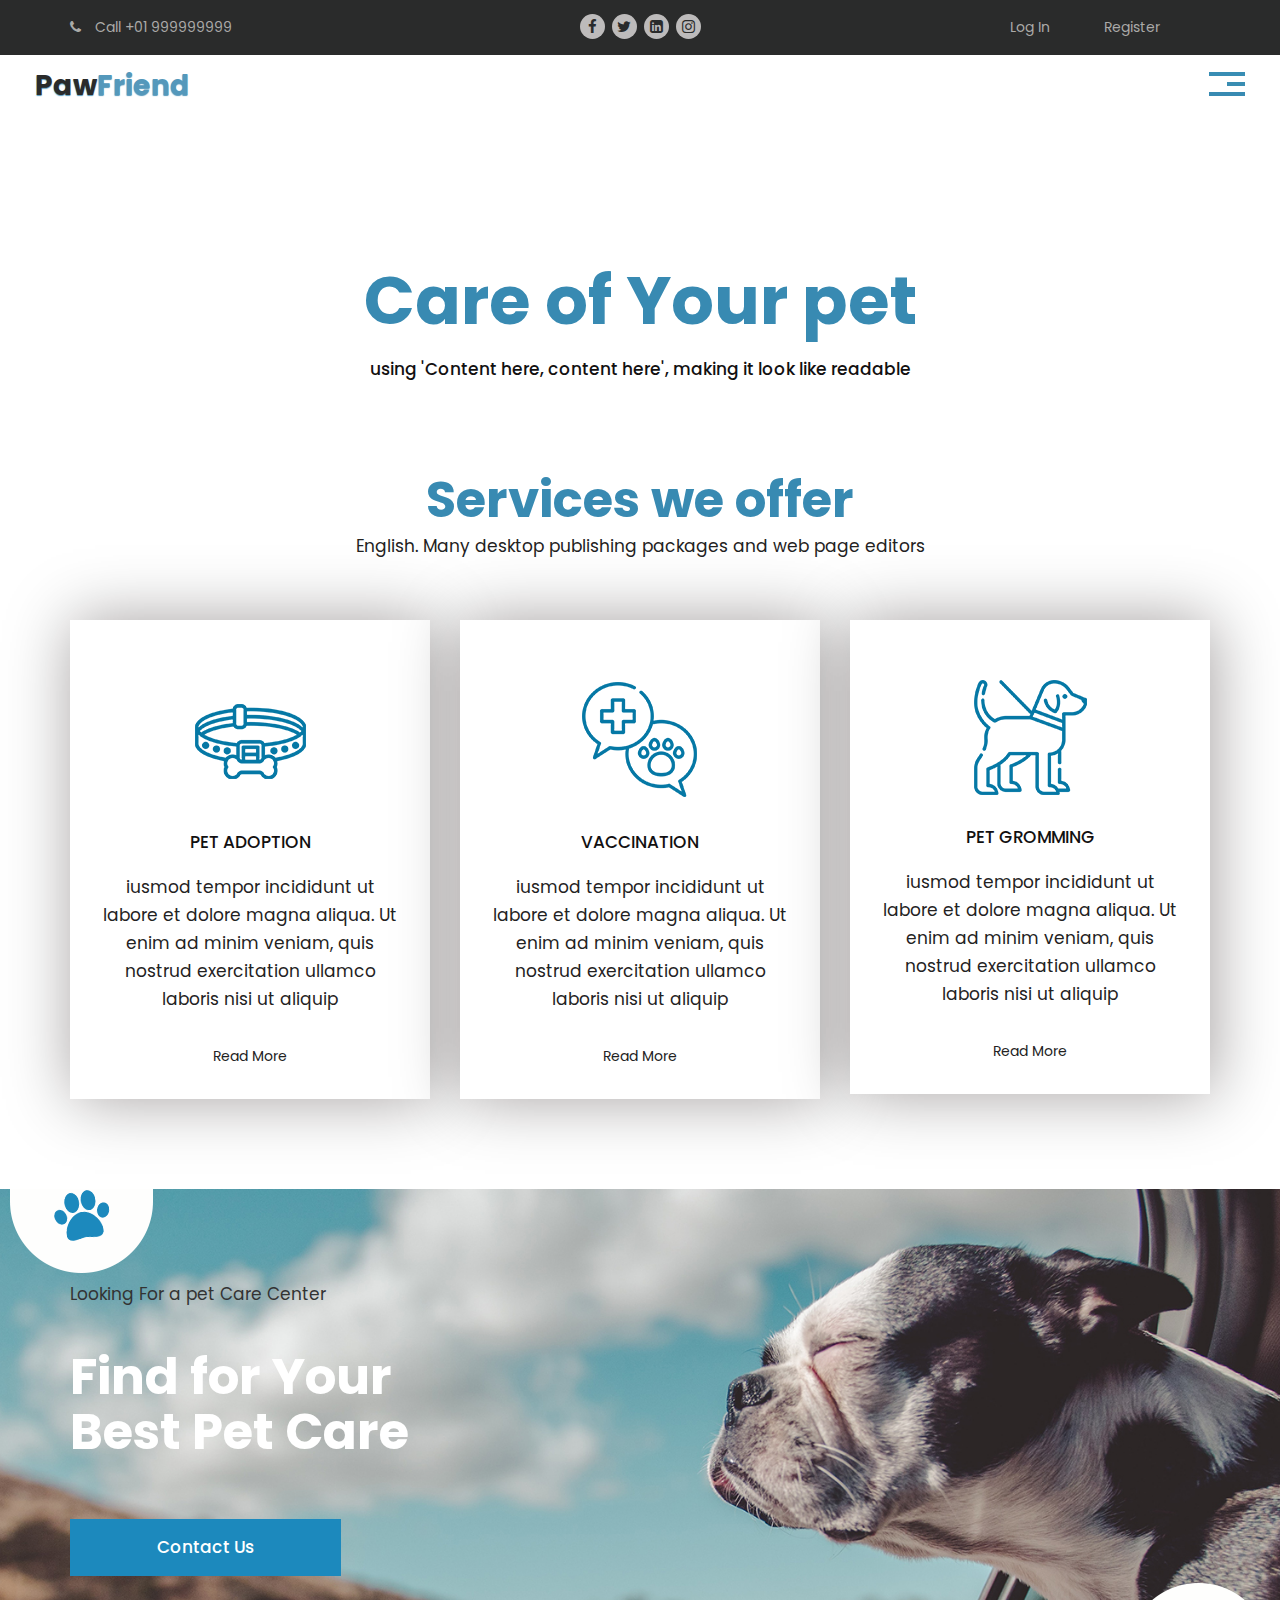
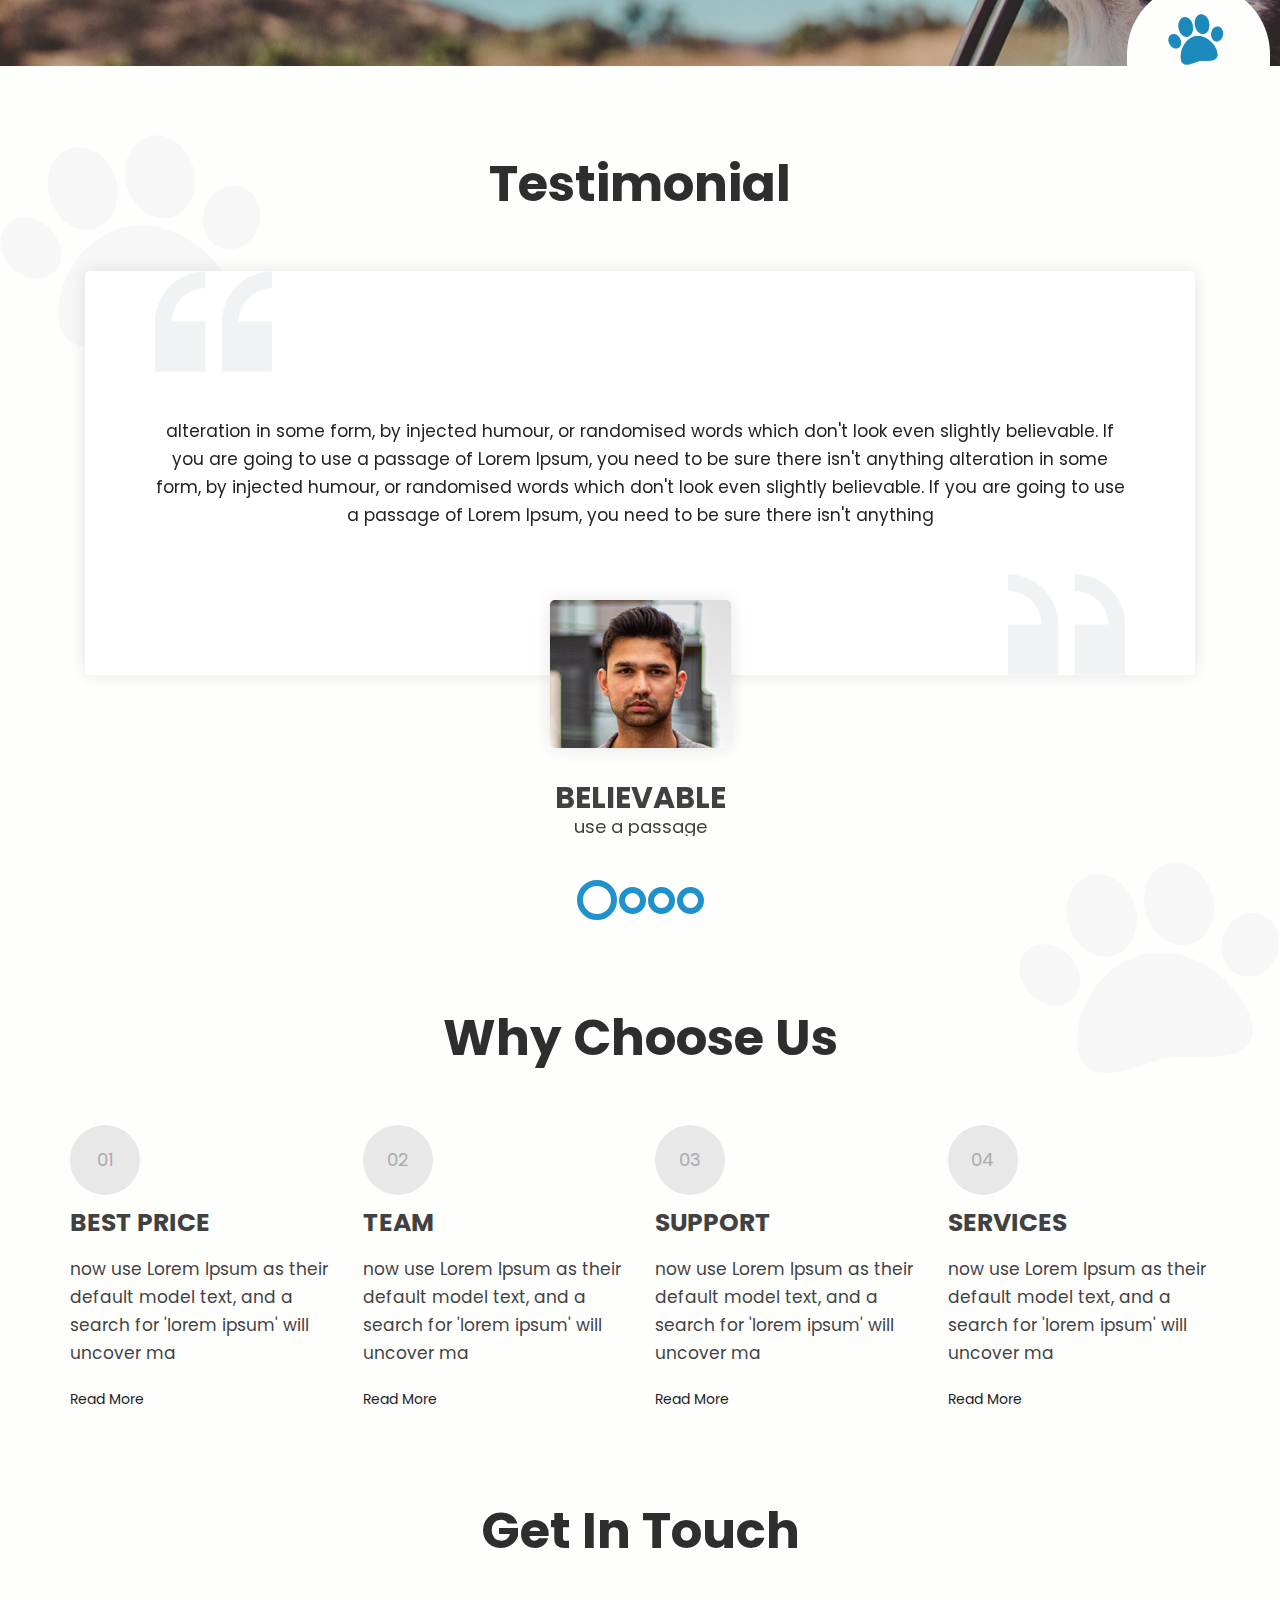
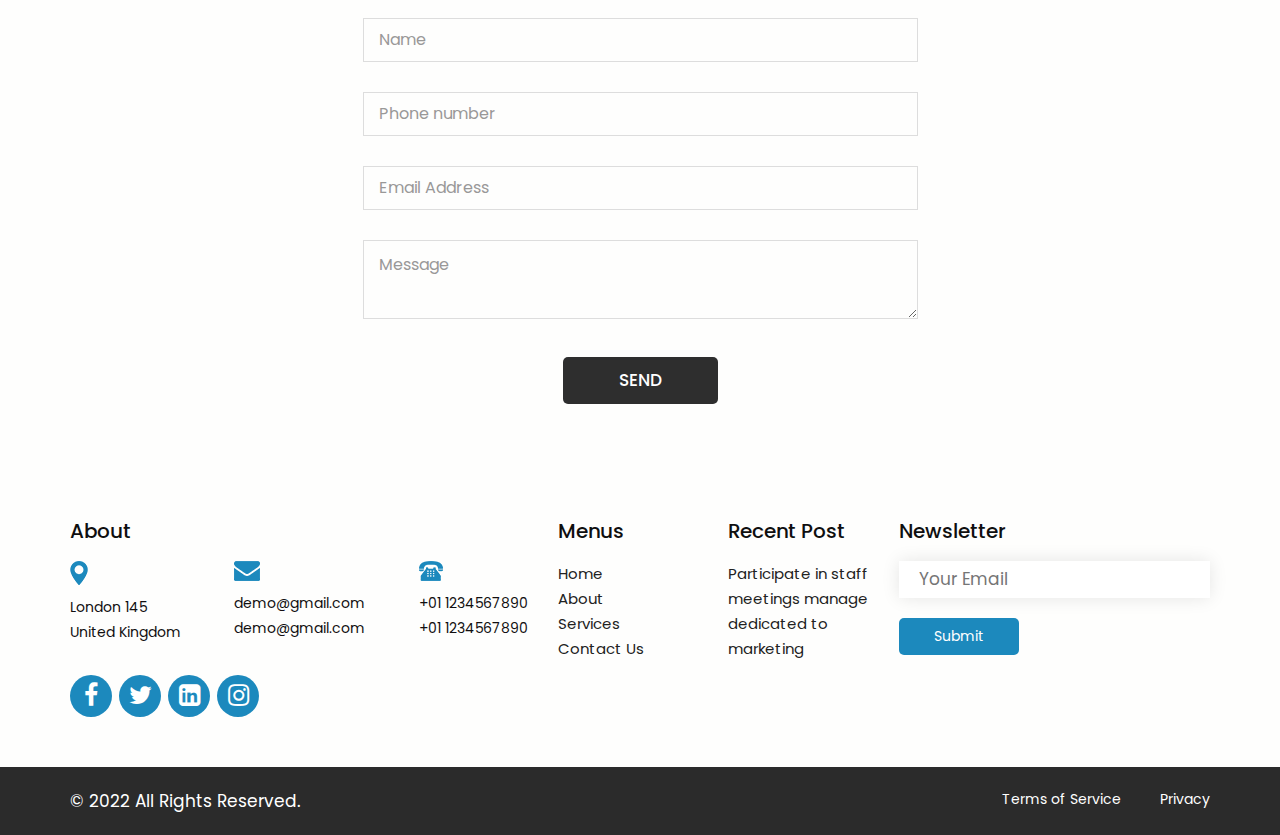
<file: Pawfriend/index.html>
<!DOCTYPE html>
<html lang="en">

<head>
   <!-- basic -->
   <meta charset="utf-8">
   <meta http-equiv="X-UA-Compatible" content="IE=edge">
   <!-- mobile metas -->
   <meta name="viewport" content="width=device-width, initial-scale=1">
   <meta name="viewport" content="initial-scale=1, maximum-scale=1">
   <!-- site metas -->
   <title>PawFriend</title>
   <meta name="keywords" content="">
   <meta name="description" content="">
   <meta name="author" content="">
   <!-- bootstrap css -->
   <link rel="stylesheet" href="css/bootstrap.min.css">
   <!-- style css -->
   <link rel="stylesheet" href="css/style.css">
   <!-- responsive-->
   <link rel="stylesheet" href="css/responsive.css">
   <!-- awesome fontfamily -->
   <link rel="stylesheet" href="https://cdnjs.cloudflare.com/ajax/libs/font-awesome/4.7.0/css/font-awesome.min.css">
   <!--[if lt IE 9]>
      <script src="https://oss.maxcdn.com/html5shiv/3.7.3/html5shiv.min.js"></script>
      <script src="https://oss.maxcdn.com/respond/1.4.2/respond.min.js"></script><![endif]-->
</head>
<!-- body -->

<body class="main-layout">
   <!-- loader  -->
   <!-- <div class="loader_bg">
      <div class="loader"><img src="images/loading.gif" alt="" /></div>
   </div> -->
   <!-- end loader -->
   <div id="mySidepanel" class="sidepanel">
      <a href="javascript:void(0)" class="closebtn" onclick="closeNav()">×</a>
      <li><a class="active" href="index.html">Home</a></li>
      <li><a href="about.html">About</a></li>
      <li><a href="services.html">Services</a></li>
      <!-- <li><a href="testimonial.html">Testimonial</a></li>
      <li><a href="blog.html">Blog</a></li> -->
      <li><a href="contact.html">Contact Us</a></li>
   </div>
   <!-- header -->
   <header>
      <!-- header inner -->
      <div class="head_top">
         <div class="container">
            <div class="row">
               <div class="col-md-4 d_none">
                  <ul class="con_icon">
                     <li><a href="javascript:void(0)"><i class="fa fa-phone" aria-hidden="true"></i> Call +01
                           999999999</a></li>
                  </ul>
               </div>
               <div class="col-md-4 d_none" >
                  <ul class="social_top text_align_center">
                     <li> <a href="Javascript:void(0)"><i class="fa fa-facebook-f"></i></a></li>
                     <li> <a href="Javascript:void(0)"><i class="fa fa-twitter"></i></a></li>
                     <li> <a href="Javascript:void(0)"><i class="fa fa-linkedin-square" aria-hidden="true"></i></a></li>
                     <li> <a href="Javascript:void(0)"><i class="fa fa-instagram" aria-hidden="true"></i></a></li>
                  </ul>
               </div>
               <div class="col-md-4 ">
                  <ul class="login_deteil text_align_right">
                     <!-- <li><a href="javascript:void(0)">Wishlist</a></li> -->
                     <li><a href="login/index.html">Log In</a></li>
                     <li><a href="multy step form/index.html">Register</a></li>
                  </ul>
               </div>
            </div>
         </div>
      </div>
      <div class="head-bottom">
         <div class="container-fluid">
            <div class="row">
               <div class="col-sm-3">
                  <div class="logo">
                     <a href="index.html">Paw<span>Friend</span></a>
                  </div>
               </div>
               <div class="col-sm-9">
                  <ul class="email text_align_right">
                     <!-- <li><a href="javascript:void(0)"><i class="fa fa-search" aria-hidden="true"></i></a></li> -->
                     <li> <button class="openbtn" onclick="openNav()"><img src="images/menu_btn.png"></button></li>
                  </ul>
               </div>
            </div>
         </div>
      </div>
   </header>
   <!-- end header -->
   <!-- start slider section -->
   <div class="section">
      <div class="container">
         <div class="row">
            <div class="col-md-12">
               <div class=" banner_main">
                  <div class="bluid">
                     <h1>Care of Your pet </h1>
                     <p>using 'Content here, content here', making it look like readable</p>
                  </div>
               </div>
            </div>
         </div>
      </div>
   </div>
   <!-- end slider section -->
   <!-- services -->
   <div class="services">
      <div class="container">
         <div class="row">
            <div class="col-md-12">
               <div class="titlepage text_align_center">
                  <h2>Services we offer</h2>
                  <p>English. Many desktop publishing packages and web page editors</p>
               </div>
            </div>
         </div>
         <div class="row">
            <div class="col-md-4">
               <div class="service_text">
                  <i><img src="images/service_icon1.png" alt="#" /></i>
                  <h3>PET ADOPTION</h3>
                  <p>iusmod tempor incididunt ut labore et dolore magna aliqua. Ut enim ad minim veniam, quis nostrud
                     exercitation ullamco laboris nisi ut aliquip</p>
                  <a href="services.html">Read More</a>
               </div>
            </div>
            <div class="col-md-4">
               <div class="service_text">
                  <i><img src="images/service_icon2.png" alt="#" /></i>
                  <h3>VACCINATION</h3>
                  <p>iusmod tempor incididunt ut labore et dolore magna aliqua. Ut enim ad minim veniam, quis nostrud
                     exercitation ullamco laboris nisi ut aliquip</p>
                  <a href="services.html">Read More</a>
               </div>
            </div>
            <div class="col-md-4">
               <div class="service_text">
                  <i><img src="images/service_icon3.png" alt="#" /></i>
                  <h3>PET GROMMING</h3>
                  <p>iusmod tempor incididunt ut labore et dolore magna aliqua. Ut enim ad minim veniam, quis nostrud
                     exercitation ullamco laboris nisi ut aliquip</p>
                  <a href="services.html">Read More</a>
               </div>
            </div>
         </div>
      </div>
   </div>
   <!-- end services -->
   <!-- pet -->
   <div class="pet">
      <div class="container">
         <div class="row d_flex">
            <div class="col-md-6">
               <div class="titlepage text_align_left">
                  <span>Looking For a pet Care Center</span>
                  <h2>Find for Your <br>Best Pet Care </h2>
                  <a class="read_more" href="contact.html">Contact Us</a>
               </div>
            </div>
         </div>
      </div>
   </div>
   <!-- end pet -->
   <!-- testimonial -->
   <div class="testimonial">
      <div class="container">
         <div class="row">
            <div class="col-sm-12">
               <div class="titlepage text_align_center">
                  <h2>Testimonial</h2>
               </div>
            </div>
         </div>
         <!-- start slider section -->
         <div class="row">
            <div class="col-md-12">
               <div id="testi" class="carousel slide testimonial_banner" data-ride="carousel">
                  <ol class="carousel-indicators">
                     <li data-target="#testi" data-slide-to="0" class="active"></li>
                     <li data-target="#testi" data-slide-to="1"></li>
                     <li data-target="#testi" data-slide-to="2"></li>
                     <li data-target="#testi" data-slide-to="3"></li>
                  </ol>
                  <div class="carousel-inner">
                     <div class="carousel-item active">
                        <div class="container-fluid">
                           <div class="carousel-caption testi">
                              <div class="test_box text_align_center">
                                 <i class="left_di"><img src="images/tese1.png" alt="#" /></i>
                                 <p>alteration in some form, by injected humour, or randomised words which don't look
                                    even slightly believable. If you are going to use a passage of Lorem Ipsum, you need
                                    to be sure there isn't anything alteration in some form, by injected humour, or
                                    randomised words which don't look even slightly believable. If you are going to use
                                    a passage of Lorem Ipsum, you need to be sure there isn't anything </p>
                                 <i class="right_di"><img src="images/tese2.png" alt="#" /></i>
                              </div>
                              <div class="por_file">
                                 <i><img src="images/test2.png" alt="#" /></i>
                                 <h4>believable <br><span> use a passage</span></h4>
                              </div>
                           </div>
                        </div>
                     </div>
                     <div class="carousel-item">
                        <div class="container-fluid">
                           <div class="carousel-caption testi">
                              <div class="test_box text_align_center">
                                 <i class="left_di"><img src="images/tese1.png" alt="#" /></i>
                                 <p>alteration in some form, by injected humour, or randomised words which don't look
                                    even slightly believable. If you are going to use a passage of Lorem Ipsum, you need
                                    to be sure there isn't anything alteration in some form, by injected humour, or
                                    randomised words which don't look even slightly believable. If you are going to use
                                    a passage of Lorem Ipsum, you need to be sure there isn't anything </p>
                                 <i class="right_di"><img src="images/tese2.png" alt="#" /></i>
                              </div>
                              <div class="por_file">
                                 <i><img src="images/test2.png" alt="#" /></i>
                                 <h4>believable <br><span> use a passage</span></h4>
                              </div>
                           </div>
                        </div>
                     </div>
                     <div class="carousel-item">
                        <div class="container-fluid">
                           <div class="carousel-caption testi">
                              <div class="test_box text_align_center">
                                 <i class="left_di"><img src="images/tese1.png" alt="#" /></i>
                                 <p>alteration in some form, by injected humour, or randomised words which don't look
                                    even slightly believable. If you are going to use a passage of Lorem Ipsum, you need
                                    to be sure there isn't anything alteration in some form, by injected humour, or
                                    randomised words which don't look even slightly believable. If you are going to use
                                    a passage of Lorem Ipsum, you need to be sure there isn't anything </p>
                                 <i class="right_di"><img src="images/tese2.png" alt="#" /></i>
                              </div>
                              <div class="por_file">
                                 <i><img src="images/test2.png" alt="#" /></i>
                                 <h4>believable <br><span> use a passage</span></h4>
                              </div>
                           </div>
                        </div>
                     </div>
                     <div class="carousel-item">
                        <div class="container-fluid">
                           <div class="carousel-caption testi">
                              <div class="test_box text_align_center">
                                 <i class="left_di"><img src="images/tese1.png" alt="#" /></i>
                                 <p>alteration in some form, by injected humour, or randomised words which don't look
                                    even slightly believable. If you are going to use a passage of Lorem Ipsum, you need
                                    to be sure there isn't anything alteration in some form, by injected humour, or
                                    randomised words which don't look even slightly believable. If you are going to use
                                    a passage of Lorem Ipsum, you need to be sure there isn't anything </p>
                                 <i class="right_di"><img src="images/tese2.png" alt="#" /></i>
                              </div>
                              <div class="por_file">
                                 <i><img src="images/test2.png" alt="#" /></i>
                                 <h4>believable <br><span> use a passage</span></h4>
                              </div>
                           </div>
                        </div>
                     </div>
                  </div>
                  <a class="carousel-control-prev" href="#testi" role="button" data-slide="prev">
                     <i class="fa fa-angle-left" aria-hidden="true"></i>
                     <span class="sr-only">Previous</span>
                  </a>
                  <a class="carousel-control-next" href="#testi" role="button" data-slide="next">
                     <i class="fa fa-angle-right" aria-hidden="true"></i>
                     <span class="sr-only">Next</span>
                  </a>
               </div>
            </div>
         </div>
      </div>
   </div>
   <!-- end testimonial -->
   <!-- choose -->
   <div class="choose">
      <div class="container">
         <div class="row">
            <div class="col-md-12">
               <div class="titlepage text_align_center">
                  <h2>Why Choose Us</h2>
               </div>
            </div>
         </div>
         <div class="row">
            <div class="col-lg-3 col-md-6">
               <div id="ho_id" class="teab_box">
                  <span>01</span>
                  <h3>best Price</h3>
                  <p>now use Lorem Ipsum as their default model text, and a search for 'lorem ipsum' will uncover ma</p>
                  <a href="choose.html">Read More</a>
               </div>
            </div>
            <div class="col-lg-3 col-md-6">
               <div id="ho_id" class="teab_box">
                  <span>02</span>
                  <h3>Team</h3>
                  <p>now use Lorem Ipsum as their default model text, and a search for 'lorem ipsum' will uncover ma</p>
                  <a href="choose.html">Read More</a>
               </div>
            </div>
            <div class="col-lg-3 col-md-6">
               <div id="ho_id" class="teab_box">
                  <span>03</span>
                  <h3>Support</h3>
                  <p>now use Lorem Ipsum as their default model text, and a search for 'lorem ipsum' will uncover ma</p>
                  <a href="choose.html">Read More</a>
               </div>
            </div>
            <div class="col-lg-3 col-md-6">
               <div id="ho_id" class="teab_box">
                  <span>04</span>
                  <h3>Services</h3>
                  <p>now use Lorem Ipsum as their default model text, and a search for 'lorem ipsum' will uncover ma</p>
                  <a href="choose.html">Read More</a>
               </div>
            </div>
         </div>
      </div>
   </div>
   <!-- end choose -->
   <!-- contact -->
   <div class="contact">
      <div class="container">
         <div class="row ">
            <div class="col-md-12">
               <div class="titlepage text_align_center">
                  <h2>Get In Touch</h2>
               </div>
            </div>
            <div class="col-lg-6 offset-lg-3 col-md-8 offset-md-2">
               <form id="request" class="main_form">
                  <div class="row">
                     <div class="col-md-12 ">
                        <input class="contactus" placeholder="Name" type="type" name=" Name">
                     </div>
                     <div class="col-md-12">
                        <input class="contactus" placeholder="Phone number" type="type" name="Phone Number">
                     </div>
                     <div class="col-md-12">
                        <input class="contactus" placeholder="Email Address" type="type" name="Email">
                     </div>
                     <div class="col-md-12">
                        <textarea class="textarea" placeholder="Message" type="type" Message="Name"></textarea>
                     </div>
                     <div class="col-md-12">
                        <button class="send_btn">Send</button>
                     </div>
                  </div>
               </form>
            </div>
            <div class="col-lg-6 offset-lg-3 col-md-8 offset-md-2">
               <!-- <div class="map_resposive">
                  <figure><img src="images/map.png" alt="#" /></figure>
               </div> -->
            </div>
         </div>
      </div>
   </div>
   <!-- contact -->
   <!-- footer -->
   <footer>
      <div class="footer">
         <div class="container">
            <div class="row">
               <div class="col-lg-5 col-md-12">
                  <div class="Informa">
                     <h3>About</h3>
                     <ul class="conta">
                        <li> <a href="Javascript:void(0)"><i><img src="images/loc.png" alt="#" /></i> </a>London 145<br>
                           United Kingdom</li>
                        <li> <a href="Javascript:void(0)"> <i><img src="images/mail.png" alt="#" /></i> demo@gmail.com
                              <br>demo@gmail.com </a> </li>
                        <li> <a href="Javascript:void(0)"> <i><img src="images/call.png" alt="#" /></i> +01
                              1234567890<br>+01 1234567890 </a> </li>
                     </ul>
                     <ul class="social_icon text_align_center">
                        <li> <a href="Javascript:void(0)"><i class="fa fa-facebook-f"></i></a></li>
                        <li> <a href="Javascript:void(0)"><i class="fa fa-twitter"></i></a></li>
                        <li> <a href="Javascript:void(0)"><i class="fa fa-linkedin-square" aria-hidden="true"></i></a>
                        </li>
                        <li> <a href="Javascript:void(0)"><i class="fa fa-instagram" aria-hidden="true"></i></a></li>
                     </ul>
                  </div>
               </div>
               <div class="col-lg-7 col-md-12">
                  <div class="row">
                     <div class="col-md-3">
                        <div class="Informa ">
                           <h3>Menus</h3>
                           <ul class="footer_menu">
                              <li><a href="index.html">Home</a></li>
                              <li><a href="about.html">About</a></li>
                              <li><a href="services.html">Services</a></li>
                              <!-- <li><a href="testimonial.html">Testimonial</a></li>
                              <li><a href="blog.html">Blog</a></li> -->
                              <li><a href="contact.html">Contact Us</a></li>
                           </ul>
                        </div>
                     </div>
                     <div class="col-md-3">
                        <div class="Informa">
                           <h3>Recent Post</h3>
                           <ul class="footer_menu">
                              <li><a href="javascript:void(0)">Participate in staff </a></li>
                              <li><a href="javascript:void(0)">meetings manage </a></li>
                              <li><a href="javascript:void(0)">dedicated to </a></li>
                              <li><a href="javascript:void(0)">marketing</a></li>
                              <!-- <li><a href="javascript:void(0)">November 25, 2019</a></li> -->
                           </ul>
                        </div>
                     </div>
                     <div class="col-md-6">
                        <div class="Informa">
                           <h3>Newsletter</h3>
                           <form class="newslatter_form">
                              <input class="ente" placeholder=" Your Email" type="text" name="Enter your email">
                              <button class="subs_btn">Submit</button>
                           </form>
                        </div>
                     </div>
                  </div>
               </div>
            </div>
         </div>
         <div class="copyright text_align_center">
            <div class="container">
               <div class="row">
                  <div class="col-md-8">
                     <p>© 2022 All Rights Reserved. </p>
                  </div>
                  <div class="col-md-4">
                     <ul class="priva">
                        <li><a href="javascript:void(0)">Terms of Service</a></li>
                        <li><a href="javascript:void(0)">Privacy</a></li>
                     </ul>
                  </div>
               </div>
            </div>
         </div>
      </div>
   </footer>
   <!-- end footer -->
   <!-- Javascript files-->
   <script src="js/jquery.min.js"></script>
   <script src="js/bootstrap.bundle.min.js"></script>
   <script src="js/jquery-3.0.0.min.js"></script>
   <script src="js/custom.js"></script>
</body>

</html>
</file>
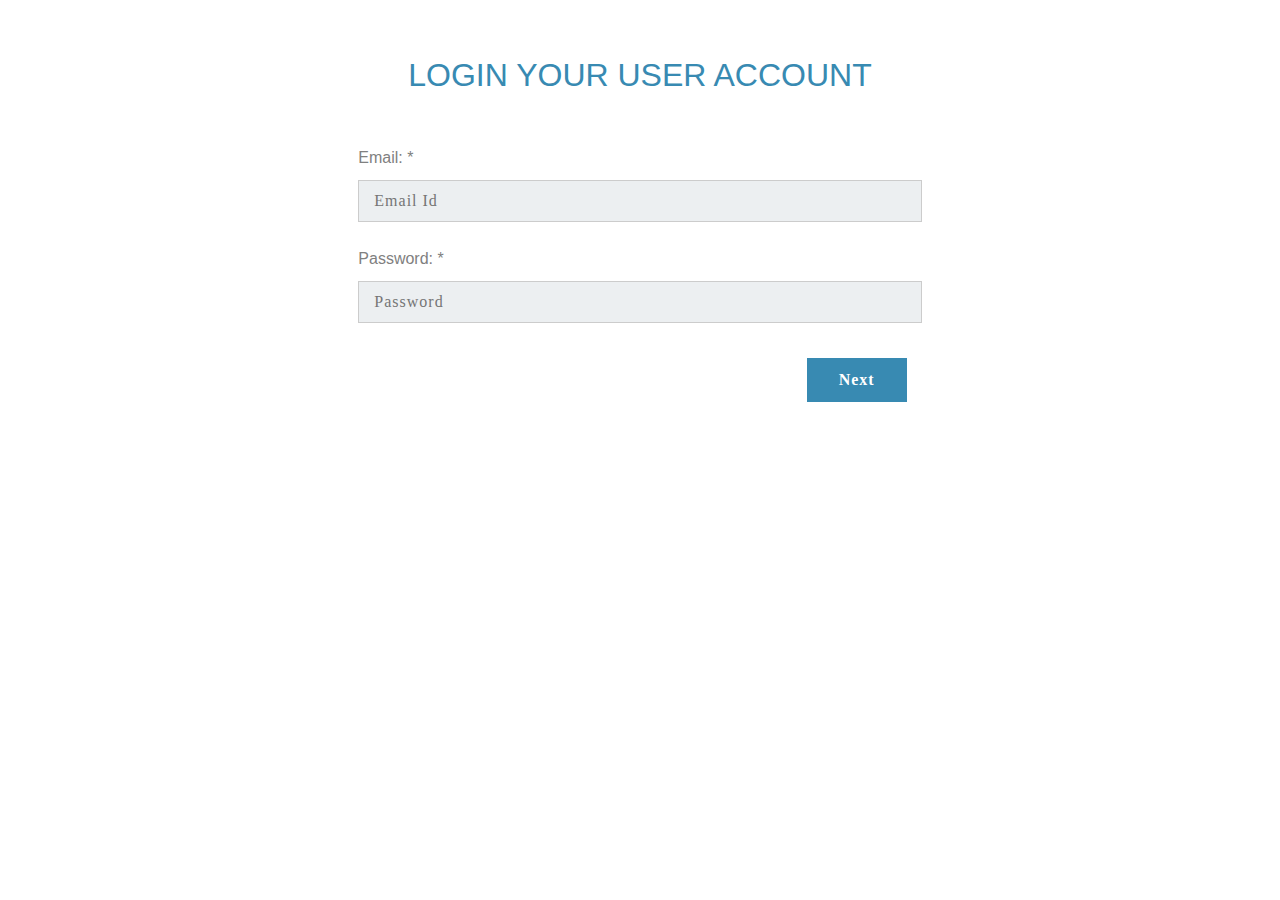
<file: Pawfriend/login/index.html>
<!DOCTYPE html>
<html lang="en">
<head>
    <meta charset="UTF-8">
    <meta http-equiv="X-UA-Compatible" content="IE=edge">
    <meta name="viewport" content="width=device-width, initial-scale=1.0">
    <title>Document</title>
    <link rel="stylesheet" href="https://maxcdn.bootstrapcdn.com/bootstrap/4.3.1/css/bootstrap.min.css">
    <link rel="stylesheet" href="style.css">
</head>
<body>
    <div class="container-fluid">
        <div class="row justify-content-center">
            <div class="col-11 col-sm-10 col-md-10 col-lg-6 col-xl-5 text-center p-0 mt-3 mb-2">
                <div class="card px-0 pt-4 pb-0 mt-3 mb-3">
                    <h2 id="heading">Login Your User Account</h2>
                    <form id="msform">
                        <!-- progressbar -->
                        
                        <br> <!-- fieldsets -->
                        <fieldset>
                            <div class="form-card">
                                <div class="row">
                                    <label class="fieldlabels">Email: *</label> <input type="email" name="email"
                                    placeholder="Email Id" />
                                     <label class="fieldlabels">Password: *</label> <input type="password" name="pwd"
                                    placeholder="Password" /> 
                            </div> <input type="button" name="Next" class="next action-button" value="Next" /> 
                        </fieldset>
                    </form>
                </div>
            </div>
        </div>
    </div>
    </form>

</body>
</html>
</file>
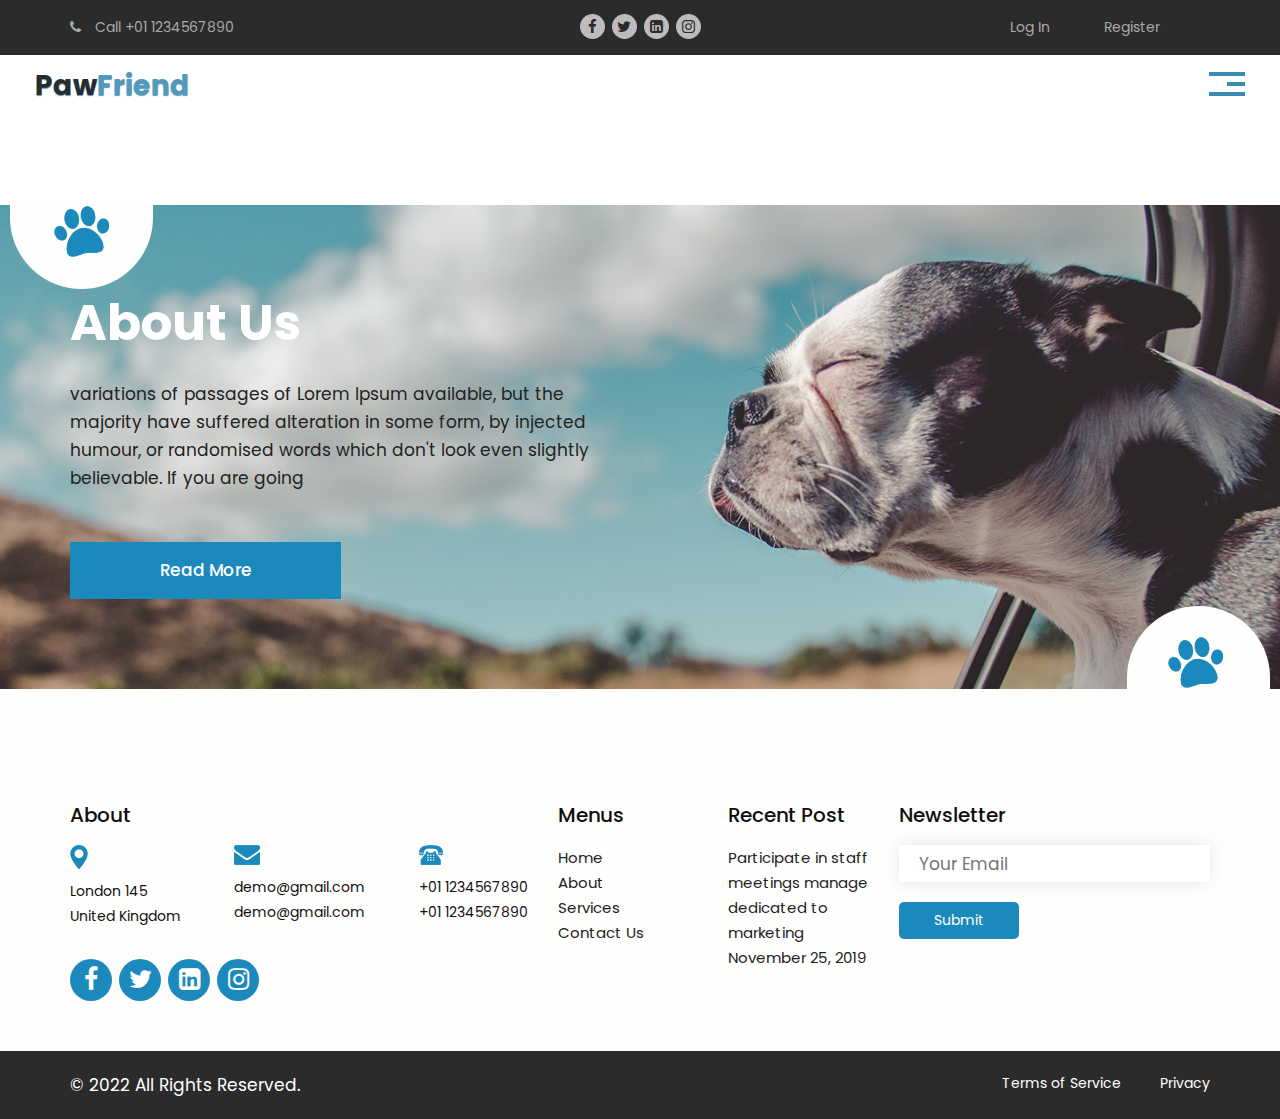
<file: Pawfriend/about.html>
<!DOCTYPE html>
<html lang="en">
   <head>
      <!-- basic -->
      <meta charset="utf-8">
      <meta http-equiv="X-UA-Compatible" content="IE=edge">
      <!-- mobile metas -->
      <meta name="viewport" content="width=device-width, initial-scale=1">
      <meta name="viewport" content="initial-scale=1, maximum-scale=1">
      <!-- site metas -->
      <title>PawFriend</title>
      <meta name="keywords" content="">
      <meta name="description" content="">
      <meta name="author" content="">
      <!-- bootstrap css -->
      <link rel="stylesheet" href="css/bootstrap.min.css">
      <!-- style css -->
      <link rel="stylesheet" href="css/style.css">
      <!-- responsive-->
      <link rel="stylesheet" href="css/responsive.css">
      <!-- awesome fontfamily -->
      <link rel="stylesheet" href="https://cdnjs.cloudflare.com/ajax/libs/font-awesome/4.7.0/css/font-awesome.min.css">
      <!--[if lt IE 9]>
      <script src="https://oss.maxcdn.com/html5shiv/3.7.3/html5shiv.min.js"></script>
      <script src="https://oss.maxcdn.com/respond/1.4.2/respond.min.js"></script><![endif]-->
   </head>
   <!-- body -->
   <body class="main-layout inner_page">
      <!-- loader  -->
      <!-- <div class="loader_bg">
         <div class="loader"><img src="images/loading.gif" alt="" /></div>
      </div> -->
      <!-- end loader -->
      <div id="mySidepanel" class="sidepanel">
         <a href="javascript:void(0)" class="closebtn" onclick="closeNav()">×</a>
            <li><a href="index.html">Home</a></li>
            <li><a class="active" href="about.html">About</a></li>
            <li><a href="services.html">Services</a></li>
            <!-- <li><a href="testimonial.html">Testimonial</a></li>
            <li><a href="blog.html">Blog</a></li> -->
            <li><a href="contact.html">Contact Us</a></li>
      </div>
      <!-- header -->
      <header>
         <!-- header inner -->
         <div class="head_top">
           <div class="container">
             <div class="row">
               <div class="col-md-4 d_none">
                 <ul class="con_icon">
                   <li><a href="javascript:void(0)"><i class="fa fa-phone" aria-hidden="true"></i> Call +01 1234567890</a></li>
                 </ul>
               </div>
               <div class="col-md-4 d_none">
                 <ul class="social_top text_align_center">
                    <li> <a href="Javascript:void(0)"><i class="fa fa-facebook-f"></i></a></li>
                    <li> <a href="Javascript:void(0)"><i class="fa fa-twitter"></i></a></li>
                    <li> <a href="Javascript:void(0)"><i class="fa fa-linkedin-square" aria-hidden="true"></i></a></li>
                    <li> <a href="Javascript:void(0)"><i class="fa fa-instagram" aria-hidden="true"></i></a></li>
                  </ul>
               </div>
               <div class="col-md-4 ">
                 <ul class="login_deteil text_align_right">
                   <!-- <li><a href="javascript:void(0)">Wishlist</a></li> -->
                   <li><a href="login/index.html">Log In</a></li>
                   <li><a href="multy step form/index.html">Register</a></li>
                 </ul>
               </div>
             </div>
           </div>
         </div>
         <div class="head-bottom">
            <div class="container-fluid">
               <div class="row">
                  <div class="col-sm-3">
                     <div class="logo">
                        <a href="index.html">Paw<span>Friend</span></a>
                     </div>
                  </div>
                  <div class="col-sm-9">
                     <ul class="email text_align_right">
                         <!-- <li><a href="javascript:void(0)"><i class="fa fa-search" aria-hidden="true"></i></a></li> -->
                        <li> <button class="openbtn" onclick="openNav()"><img src="images/menu_btn.png"></button></li>
                     </ul>
                  </div>
               </div>
            </div>
         </div>
      </header>
      <!-- end header -->
      <!-- pet -->
      <div  class="pet about">
         <div class="container">
            <div class="row d_flex">
               <div class="col-md-6">
                  <div class="titlepage text_align_left">
                       <h2>About Us</h2>
                       <p>variations of passages of Lorem Ipsum available, but the majority have suffered alteration in some form, by injected humour, or randomised words which don't look even slightly believable. If you are going</p>
                       <a class="read_more" href="javascript:void(0)">Read More</a>
                  </div>
               </div>
            </div>
         </div>
      </div>
      <!-- end pet -->
      <!-- footer -->
      <footer>
         <div class="footer">
            <div class="container">
               <div class="row">
                  <div class="col-lg-5 col-md-12">
                     <div class="Informa">
                        <h3>About</h3>
                       <ul class="conta">
                          <li> <a href="Javascript:void(0)"><i><img src="images/loc.png" alt="#"/></i> </a>London 145<br> United Kingdom</li>
                          <li> <a href="Javascript:void(0)"> <i><img src="images/mail.png" alt="#"/></i> demo@gmail.com <br>demo@gmail.com </a> </li>
                          <li> <a href="Javascript:void(0)"> <i><img src="images/call.png" alt="#"/></i> +01 1234567890<br>+01 1234567890 </a> </li>
                        </ul>
                        <ul class="social_icon text_align_center">
                        <li> <a href="Javascript:void(0)"><i class="fa fa-facebook-f"></i></a></li>
                        <li> <a href="Javascript:void(0)"><i class="fa fa-twitter"></i></a></li>
                        <li> <a href="Javascript:void(0)"><i class="fa fa-linkedin-square" aria-hidden="true"></i></a></li>
                        <li> <a href="Javascript:void(0)"><i class="fa fa-instagram" aria-hidden="true"></i></a></li>
                     </ul>
                     </div>
                  </div>
                  <div class="col-lg-7 col-md-12">
                    <div class="row">
                      <div class="col-md-3">
                     <div class="Informa ">
                        <h3>Menus</h3>
                        <ul class="footer_menu">
                           <li><a href="index.html">Home</a></li>
                           <li><a href="about.html">About</a></li>
                           <li><a href="services.html">Services</a></li>
                           <!-- <li><a href="testimonial.html">Testimonial</a></li>
                           <li><a href="blog.html">Blog</a></li> -->
                           <li><a href="contact.html">Contact Us</a></li>
                        </ul>
                     </div>
                  </div>
                   <div class="col-md-3">
                      <div class="Informa">
                        <h3>Recent Post</h3>
                       <ul class="footer_menu">
                          <li><a href="javascript:void(0)">Participate in staff </a></li>
                          <li><a href="javascript:void(0)">meetings manage </a></li>
                          <li><a href="javascript:void(0)">dedicated to </a></li>
                          <li><a href="javascript:void(0)">marketing</a></li>
                          <li><a href="javascript:void(0)">November 25, 2019</a></li>
                        </ul>
                     </div>
                  </div>
                  <div class="col-md-6">
                      <div class="Informa">
                        <h3>Newsletter</h3>
                       <form class="newslatter_form">
                        <input class="ente" placeholder=" Your Email" type="text" name="Enter your email">
                        <button class="subs_btn">Submit</button>
                     </form>
                     </div>
                  </div>
                    </div>
                  </div>
               </div>
            </div>
            <div class="copyright text_align_center">
               <div class="container">
                  <div class="row">
                     <div class="col-md-8">
                        <p>© 2022 All Rights Reserved. </p>
                     </div>
                     <div class="col-md-4">
                       <ul class="priva">
                         <li><a href="javascript:void(0)">Terms of Service</a></li>
                         <li><a href="javascript:void(0)">Privacy</a></li>
                       </ul>
                     </div>
                  </div>
               </div>
            </div>
         </div>
      </footer>
      <!-- end footer -->
      <!-- Javascript files-->
      <script src="js/jquery.min.js"></script>
      <script src="js/bootstrap.bundle.min.js"></script>
      <script src="js/jquery-3.0.0.min.js"></script>
      <script src="js/custom.js"></script>
   </body>
</html>
</file>
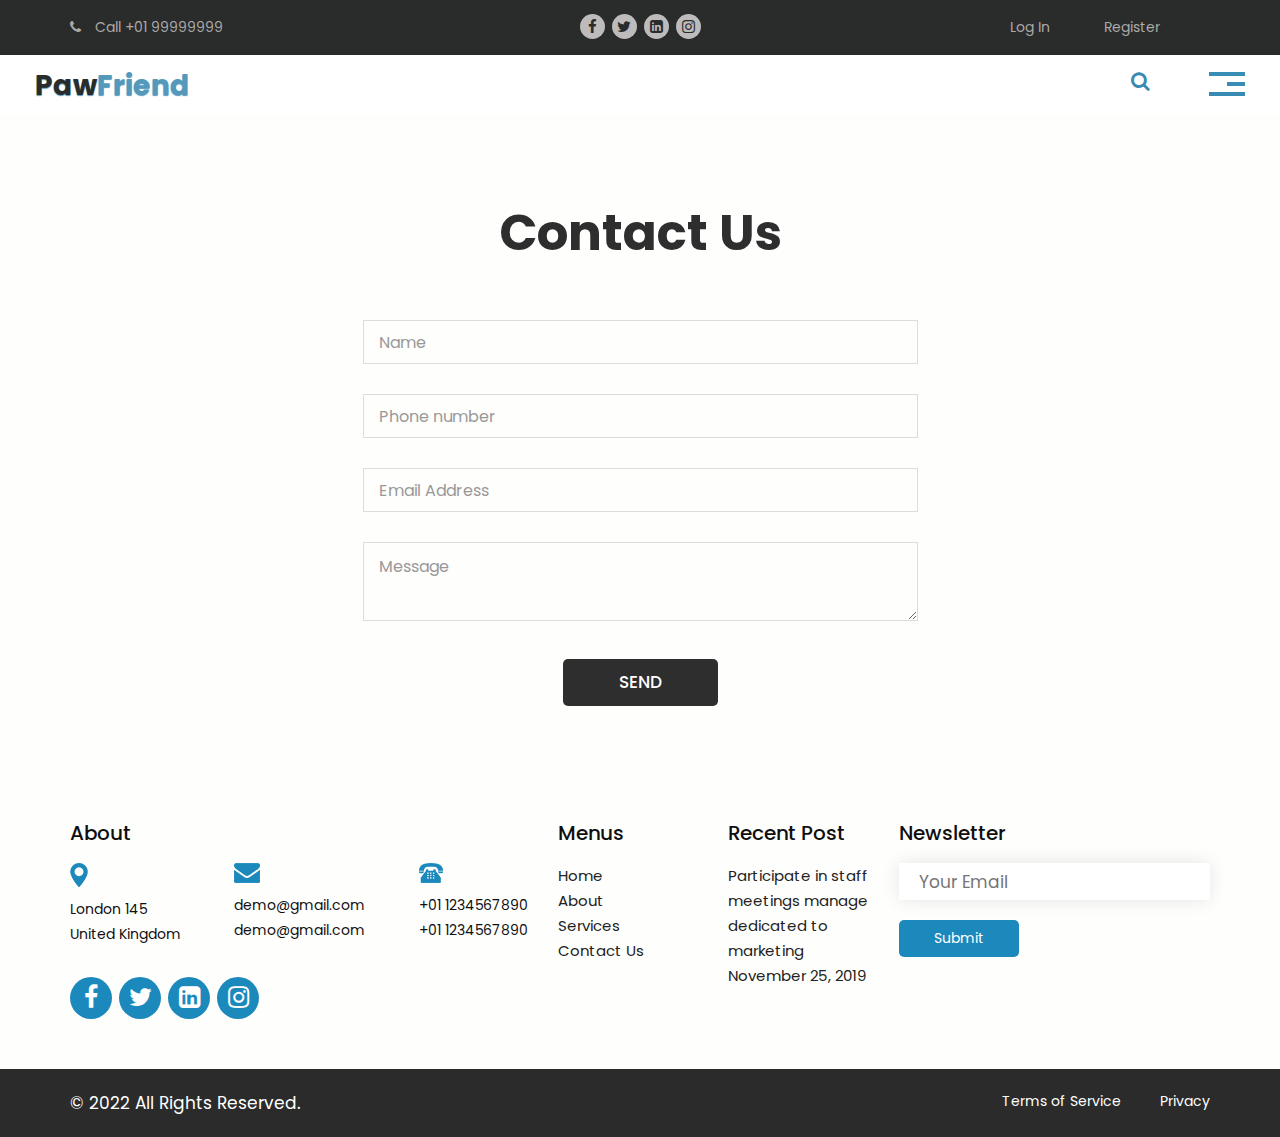
<file: Pawfriend/contact.html>
<!DOCTYPE html>
<html lang="en">
   <head>
      <!-- basic -->
      <meta charset="utf-8">
      <meta http-equiv="X-UA-Compatible" content="IE=edge">
      <!-- mobile metas -->
      <meta name="viewport" content="width=device-width, initial-scale=1">
      <meta name="viewport" content="initial-scale=1, maximum-scale=1">
      <!-- site metas -->
      <title>PawFriend</title>
      <meta name="keywords" content="">
      <meta name="description" content="">
      <meta name="author" content="">
      <!-- bootstrap css -->
      <link rel="stylesheet" href="css/bootstrap.min.css">
      <!-- style css -->
      <link rel="stylesheet" href="css/style.css">
      <!-- responsive-->
      <link rel="stylesheet" href="css/responsive.css">
      <!-- awesome fontfamily -->
      <link rel="stylesheet" href="https://cdnjs.cloudflare.com/ajax/libs/font-awesome/4.7.0/css/font-awesome.min.css">
      <!--[if lt IE 9]>
      <script src="https://oss.maxcdn.com/html5shiv/3.7.3/html5shiv.min.js"></script>
      <script src="https://oss.maxcdn.com/respond/1.4.2/respond.min.js"></script><![endif]-->
   </head>
   <!-- body -->
   <body class="main-layout inner_page">
      <!-- loader  -->
      <!-- <div class="loader_bg">
         <div class="loader"><img src="images/loading.gif" alt="" /></div>
      </div> -->
      <!-- end loader -->
      <div id="mySidepanel" class="sidepanel">
         <a href="javascript:void(0)" class="closebtn" onclick="closeNav()">×</a>
            <li><a href="index.html">Home</a></li>
            <li><a href="about.html">About</a></li>
            <li><a href="services.html">Services</a></li>
            <!-- <li><a href="testimonial.html">Testimonial</a></li>
            <li><a href="blog.html">Blog</a></li> -->
            <li><a class="active" href="contact.html">Contact Us</a></li>
      </div>
      <!-- header -->
      <header>
         <!-- header inner -->
         <div class="head_top">
           <div class="container">
             <div class="row">
               <div class="col-md-4 d_none">
                 <ul class="con_icon">
                   <li><a href="javascript:void(0)"><i class="fa fa-phone" aria-hidden="true"></i> Call +01 99999999</a></li>
                 </ul>
               </div>
               <div class="col-md-4 d_none">
                 <ul class="social_top text_align_center">
                    <li> <a href="Javascript:void(0)"><i class="fa fa-facebook-f"></i></a></li>
                    <li> <a href="Javascript:void(0)"><i class="fa fa-twitter"></i></a></li>
                    <li> <a href="Javascript:void(0)"><i class="fa fa-linkedin-square" aria-hidden="true"></i></a></li>
                    <li> <a href="Javascript:void(0)"><i class="fa fa-instagram" aria-hidden="true"></i></a></li>
                  </ul>
               </div>
               <div class="col-md-4 ">
                 <ul class="login_deteil text_align_right">
                   <!-- <li><a href="javascript:void(0)">Wishlist</a></li> -->
                   <li><a href="login/index.html">Log In</a></li>
                   <li><a href="multy step form/index.html">Register</a></li>
                 </ul>
               </div>
             </div>
           </div>
         </div>
         <div class="head-bottom">
            <div class="container-fluid">
               <div class="row">
                  <div class="col-sm-3">
                     <div class="logo">
                        <a href="index.html">Paw<span>Friend</span></a>
                     </div>
                  </div>
                  <div class="col-sm-9">
                     <ul class="email text_align_right">
                         <li><a href="javascript:void(0)"><i class="fa fa-search" aria-hidden="true"></i></a></li>
                        <li> <button class="openbtn" onclick="openNav()"><img src="images/menu_btn.png"></button></li>
                     </ul>
                  </div>
               </div>
            </div>
         </div>
      </header>
      <!-- end header -->
      <!-- contact -->
      <div class="contact">
         <div class="container">
            <div class="row ">
               <div class="col-md-12">
                  <div class="titlepage text_align_center">
                     <h2>Contact Us</h2>
                  </div>
               </div>
               <div class="col-lg-6 offset-lg-3 col-md-8 offset-md-2">
                  <form id="request" class="main_form">
                     <div class="row">
                        <div class="col-md-12 ">
                           <input class="contactus" placeholder="Name" type="type" name=" Name"> 
                        </div>
                        <div class="col-md-12">
                           <input class="contactus" placeholder="Phone number" type="type" name="Phone Number">                          
                        </div>
                        <div class="col-md-12">
                           <input class="contactus" placeholder="Email Address" type="type" name="Email">                          
                        </div>
                        <div class="col-md-12">
                           <textarea class="textarea" placeholder="Message" type="type" Message="Name"></textarea>
                        </div>
                        <div class="col-md-12">
                           <button class="send_btn">Send</button>
                        </div>
                     </div>
                  </form>
               </div>
               <div class="col-lg-6 offset-lg-3 col-md-8 offset-md-2">
                 <!-- <div class="map_resposive">
                   <figure><img src="images/map.png" alt="#"/></figure>
                 </div> -->
               </div>
            </div>
         </div>
      </div>
      <!-- contact -->
      <!-- footer -->
      <footer>
         <div class="footer">
            <div class="container">
               <div class="row">
                  <div class="col-lg-5 col-md-12">
                     <div class="Informa">
                        <h3>About</h3>
                       <ul class="conta">
                          <li> <a href="Javascript:void(0)"><i><img src="images/loc.png" alt="#"/></i> </a>London 145<br> United Kingdom</li>
                          <li> <a href="Javascript:void(0)"> <i><img src="images/mail.png" alt="#"/></i> demo@gmail.com <br>demo@gmail.com </a> </li>
                          <li> <a href="Javascript:void(0)"> <i><img src="images/call.png" alt="#"/></i> +01 1234567890<br>+01 1234567890 </a> </li>
                        </ul>
                        <ul class="social_icon text_align_center">
                        <li> <a href="Javascript:void(0)"><i class="fa fa-facebook-f"></i></a></li>
                        <li> <a href="Javascript:void(0)"><i class="fa fa-twitter"></i></a></li>
                        <li> <a href="Javascript:void(0)"><i class="fa fa-linkedin-square" aria-hidden="true"></i></a></li>
                        <li> <a href="Javascript:void(0)"><i class="fa fa-instagram" aria-hidden="true"></i></a></li>
                     </ul>
                     </div>
                  </div>
                  <div class="col-lg-7 col-md-12">
                    <div class="row">
                      <div class="col-md-3">
                     <div class="Informa ">
                        <h3>Menus</h3>
                        <ul class="footer_menu">
                           <li><a href="index.html">Home</a></li>
                           <li><a href="about.html">About</a></li>
                           <li><a href="services.html">Services</a></li>
                           <!-- <li><a href="testimonial.html">Testimonial</a></li>
                           <li><a href="blog.html">Blog</a></li> -->
                           <li><a href="contact.html">Contact Us</a></li>
                        </ul>
                     </div>
                  </div>
                   <div class="col-md-3">
                      <div class="Informa">
                        <h3>Recent Post</h3>
                       <ul class="footer_menu">
                          <li><a href="javascript:void(0)">Participate in staff </a></li>
                          <li><a href="javascript:void(0)">meetings manage </a></li>
                          <li><a href="javascript:void(0)">dedicated to </a></li>
                          <li><a href="javascript:void(0)">marketing</a></li>
                          <li><a href="javascript:void(0)">November 25, 2019</a></li>
                        </ul>
                     </div>
                  </div>
                  <div class="col-md-6">
                      <div class="Informa">
                        <h3>Newsletter</h3>
                       <form class="newslatter_form">
                        <input class="ente" placeholder=" Your Email" type="text" name="Enter your email">
                        <button class="subs_btn">Submit</button>
                     </form>
                     </div>
                  </div>
                    </div>
                  </div>
               </div>
            </div>
            <div class="copyright text_align_center">
               <div class="container">
                  <div class="row">
                     <div class="col-md-8">
                        <p>© 2022 All Rights Reserved. </p>
                     </div>
                     <div class="col-md-4">
                       <ul class="priva">
                         <li><a href="javascript:void(0)">Terms of Service</a></li>
                         <li><a href="javascript:void(0)">Privacy</a></li>
                       </ul>
                     </div>
                  </div>
               </div>
            </div>
         </div>
      </footer>
      <!-- end footer -->
      <!-- Javascript files-->
      <script src="js/jquery.min.js"></script>
      <script src="js/bootstrap.bundle.min.js"></script>
      <script src="js/jquery-3.0.0.min.js"></script>
      <script src="js/custom.js"></script>
   </body>
</html>
</file>
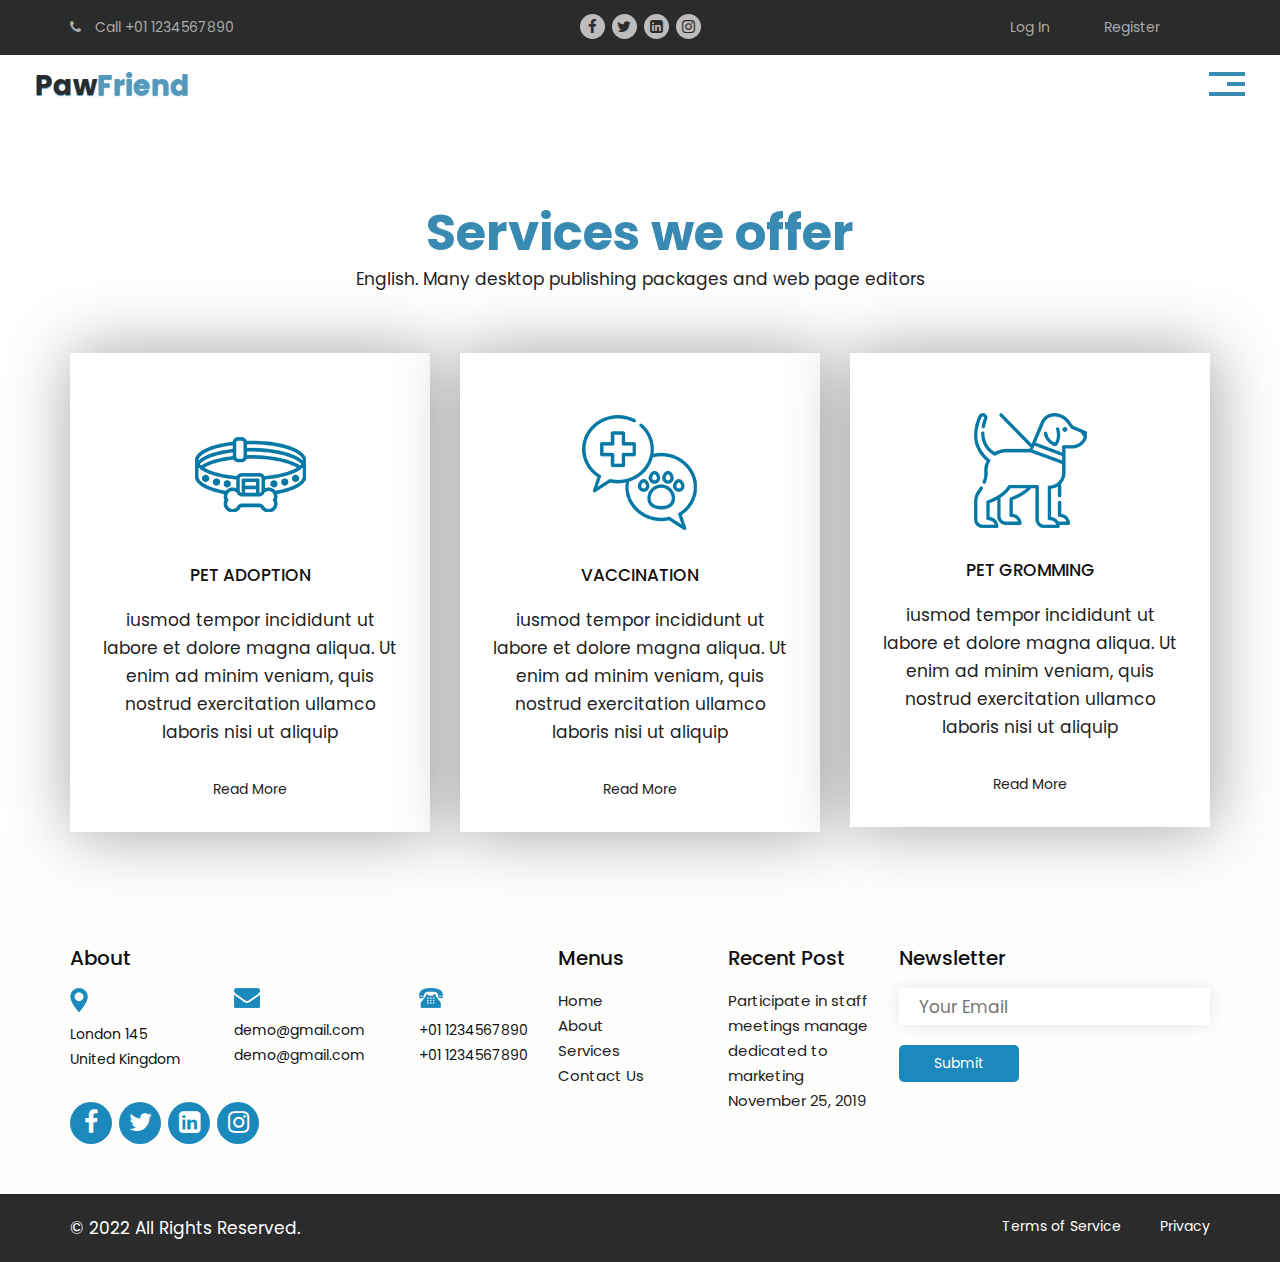
<file: Pawfriend/services.html>
<!DOCTYPE html>
<html lang="en">
   <head>
      <!-- basic -->
      <meta charset="utf-8">
      <meta http-equiv="X-UA-Compatible" content="IE=edge">
      <!-- mobile metas -->
      <meta name="viewport" content="width=device-width, initial-scale=1">
      <meta name="viewport" content="initial-scale=1, maximum-scale=1">
      <!-- site metas -->
      <title>PawFriend</title>
      <meta name="keywords" content="">
      <meta name="description" content="">
      <meta name="author" content="">
      <!-- bootstrap css -->
      <link rel="stylesheet" href="css/bootstrap.min.css">
      <!-- style css -->
      <link rel="stylesheet" href="css/style.css">
      <!-- responsive-->
      <link rel="stylesheet" href="css/responsive.css">
      <!-- awesome fontfamily -->
      <link rel="stylesheet" href="https://cdnjs.cloudflare.com/ajax/libs/font-awesome/4.7.0/css/font-awesome.min.css">
      <!--[if lt IE 9]>
      <script src="https://oss.maxcdn.com/html5shiv/3.7.3/html5shiv.min.js"></script>
      <script src="https://oss.maxcdn.com/respond/1.4.2/respond.min.js"></script><![endif]-->
   </head>
   <!-- body -->
   <body class="main-layout inner_page">
      <!-- loader  -->
      <!-- <div class="loader_bg">
         <div class="loader"><img src="images/loading.gif" alt="" /></div>
      </div> -->
      <!-- end loader -->
      <div id="mySidepanel" class="sidepanel">
         <a href="javascript:void(0)" class="closebtn" onclick="closeNav()">×</a>
            <li><a href="index.html">Home</a></li>
            <li><a href="about.html">About</a></li>
            <li><a class="active" href="services.html">Services</a></li>
            <!-- <li><a href="testimonial.html">Testimonial</a></li>
            <li><a href="blog.html">Blog</a></li> -->
            <li><a href="contact.html">Contact Us</a></li>
      </div>
      <!-- header -->
      <header>
         <!-- header inner -->
         <div class="head_top">
           <div class="container">
             <div class="row">
               <div class="col-md-4 d_none">
                 <ul class="con_icon">
                   <li><a href="javascript:void(0)"><i class="fa fa-phone" aria-hidden="true"></i> Call +01 1234567890</a></li>
                 </ul>
               </div>
               <div class="col-md-4 d_none">
                 <ul class="social_top text_align_center">
                    <li> <a href="Javascript:void(0)"><i class="fa fa-facebook-f"></i></a></li>
                    <li> <a href="Javascript:void(0)"><i class="fa fa-twitter"></i></a></li>
                    <li> <a href="Javascript:void(0)"><i class="fa fa-linkedin-square" aria-hidden="true"></i></a></li>
                    <li> <a href="Javascript:void(0)"><i class="fa fa-instagram" aria-hidden="true"></i></a></li>
                  </ul>
               </div>
               <div class="col-md-4">
                 <ul class="login_deteil text_align_right">
                   <!-- <li><a href="javascript:void(0)">Wishlist</a></li> -->
                   <li><a href="login/index.html">Log In</a></li>
                   <li><a href="multy step form/index.html">Register</a></li>
                 </ul>
               </div>
             </div>
           </div>
         </div>
         <div class="head-bottom">
            <div class="container-fluid">
               <div class="row">
                  <div class="col-sm-3">
                     <div class="logo">
                        <a href="index.html">Paw<span>Friend</span></a>
                     </div>
                  </div>
                  <div class="col-sm-9">
                     <ul class="email text_align_right">
                         <!-- <li><a href="javascript:void(0)"><i class="fa fa-search" aria-hidden="true"></i></a></li> -->
                        <li> <button class="openbtn" onclick="openNav()"><img src="images/menu_btn.png"></button></li>
                     </ul>
                  </div>
               </div>
            </div>
         </div>
      </header>
      <!-- end header -->
      <!-- services -->
      <div class="services">
         <div class="container">
            <div class="row">
               <div class="col-md-12">
                  <div class="titlepage text_align_center">
                     <h2>Services we offer</h2>
                     <p>English. Many desktop publishing packages and web page editors</p>
                  </div>
               </div>
            </div>
            <div class="row">
              <div class="col-md-4">
                <div class="service_text">
                  <i><img src="images/service_icon1.png" alt="#"/></i>
                  <h3>PET ADOPTION</h3>
                  <p>iusmod tempor incididunt ut labore et dolore magna aliqua. Ut enim ad minim veniam, quis nostrud exercitation ullamco laboris nisi ut aliquip</p>
                  <a href="services.html">Read More</a>
                </div>
              </div>
              <div class="col-md-4">
                <div class="service_text">
                  <i><img src="images/service_icon2.png" alt="#"/></i>
                  <h3>VACCINATION</h3>
                  <p>iusmod tempor incididunt ut labore et dolore magna aliqua. Ut enim ad minim veniam, quis nostrud exercitation ullamco laboris nisi ut aliquip</p>
                  <a href="services.html">Read More</a>
                </div>
              </div>
              <div class="col-md-4">
                <div class="service_text">
                  <i><img src="images/service_icon3.png" alt="#"/></i>
                  <h3>PET GROMMING</h3>
                  <p>iusmod tempor incididunt ut labore et dolore magna aliqua. Ut enim ad minim veniam, quis nostrud exercitation ullamco laboris nisi ut aliquip</p>
                  <a href="services.html">Read More</a>
                </div>
              </div>
            </div>
          </div>
        </div>
      <!-- end services -->
      <!-- footer -->
      <footer>
         <div class="footer">
            <div class="container">
               <div class="row">
                  <div class="col-lg-5 col-md-12">
                     <div class="Informa">
                        <h3>About</h3>
                       <ul class="conta">
                          <li> <a href="Javascript:void(0)"><i><img src="images/loc.png" alt="#"/></i> </a>London 145<br> United Kingdom</li>
                          <li> <a href="Javascript:void(0)"> <i><img src="images/mail.png" alt="#"/></i> demo@gmail.com <br>demo@gmail.com </a> </li>
                          <li> <a href="Javascript:void(0)"> <i><img src="images/call.png" alt="#"/></i> +01 1234567890<br>+01 1234567890 </a> </li>
                        </ul>
                        <ul class="social_icon text_align_center">
                        <li> <a href="Javascript:void(0)"><i class="fa fa-facebook-f"></i></a></li>
                        <li> <a href="Javascript:void(0)"><i class="fa fa-twitter"></i></a></li>
                        <li> <a href="Javascript:void(0)"><i class="fa fa-linkedin-square" aria-hidden="true"></i></a></li>
                        <li> <a href="Javascript:void(0)"><i class="fa fa-instagram" aria-hidden="true"></i></a></li>
                     </ul>
                     </div>
                  </div>
                  <div class="col-lg-7 col-md-12">
                    <div class="row">
                      <div class="col-md-3">
                     <div class="Informa ">
                        <h3>Menus</h3>
                        <ul class="footer_menu">
                           <li><a href="index.html">Home</a></li>
                           <li><a href="about.html">About</a></li>
                           <li><a href="services.html">Services</a></li>
                           <!-- <li><a href="testimonial.html">Testimonial</a></li>
                           <li><a href="blog.html">Blog</a></li> -->
                           <li><a href="contact.html">Contact Us</a></li>
                        </ul>
                     </div>
                  </div>
                   <div class="col-md-3">
                      <div class="Informa">
                        <h3>Recent Post</h3>
                       <ul class="footer_menu">
                          <li><a href="javascript:void(0)">Participate in staff </a></li>
                          <li><a href="javascript:void(0)">meetings manage </a></li>
                          <li><a href="javascript:void(0)">dedicated to </a></li>
                          <li><a href="javascript:void(0)">marketing</a></li>
                          <li><a href="javascript:void(0)">November 25, 2019</a></li>
                        </ul>
                     </div>
                  </div>
                  <div class="col-md-6">
                      <div class="Informa">
                        <h3>Newsletter</h3>
                       <form class="newslatter_form">
                        <input class="ente" placeholder=" Your Email" type="text" name="Enter your email">
                        <button class="subs_btn">Submit</button>
                     </form>
                     </div>
                  </div>
                    </div>
                  </div>
               </div>
            </div>
            <div class="copyright text_align_center">
               <div class="container">
                  <div class="row">
                     <div class="col-md-8">
                        <p>© 2022 All Rights Reserved. </p>
                     </div>
                     <div class="col-md-4">
                       <ul class="priva">
                         <li><a href="javascript:void(0)">Terms of Service</a></li>
                         <li><a href="javascript:void(0)">Privacy</a></li>
                       </ul>
                     </div>
                  </div>
               </div>
            </div>
         </div>
      </footer>
      <!-- end footer -->
      <!-- Javascript files-->
      <script src="js/jquery.min.js"></script>
      <script src="js/bootstrap.bundle.min.js"></script>
      <script src="js/jquery-3.0.0.min.js"></script>
      <script src="js/custom.js"></script>
   </body>
</html>
</file>
<file: Pawfriend/css/style.css>
/*--------------------------------------------------------------------- 
File Name: style.css 
---------------------------------------------------------------------*/


/*--------------------------------------------------------------------- 
import Fonts 
---------------------------------------------------------------------*/

@import url('https://fonts.googleapis.com/css?family=Rajdhani:300,400,500,600,700');
@import url('https://fonts.googleapis.com/css?family=Poppins:100,100i,200,200i,300,300i,400,400i,500,500i,600,600i,700,700i,800,800i,900,900i');
@import url('https://fonts.googleapis.com/css?family=Raleway:100,100i,200,200i,300,300i,400,400i,500,500i,600,600i,700,700i,800,800i,900,900i');
@import url('https://fonts.googleapis.com/css?family=Open+Sans:400,600,600i,700,700i,800,800i&display=swap');

/*--------------------------------------------------------------------- import Files ---------------------------------------------------------------------*/

@import url(font-awesome.min.css);
@import url(owl.carousel.min.css);

/*--------------------------------------------------------------------- 
basic 
---------------------------------------------------------------------*/

body {
     color: #666666;
     font-size: 14px;
     font-family: 'Poppins', sans-serif;
     line-height: 1.80857;
     font-weight: normal;
}


a {
     color: #1f1f1f;
     text-decoration: none !important;
     outline: none !important;
     -webkit-transition: all .3s ease-in-out;
     -moz-transition: all .3s ease-in-out;
     -ms-transition: all .3s ease-in-out;
     -o-transition: all .3s ease-in-out;
     transition: all .3s ease-in-out;
}

h1,
h2,
h3,
h4,
h5,
h6 {
     letter-spacing: 0;
     font-weight: normal;
     position: relative;
     padding: 0;
     font-weight: normal;
     line-height: normal;
     color: #111111;
     margin: 0
}

h1 {
     font-size: 24px
}

h2 {
     font-size: 22px
}

h3 {
     font-size: 18px
}

h4 {
     font-size: 16px
}

h5 {
     font-size: 14px
}

h6 {
     font-size: 13px
}

*,
*::after,
*::before {
     -webkit-box-sizing: border-box;
     -moz-box-sizing: border-box;
     box-sizing: border-box;
}

h1 a,
h2 a,
h3 a,
h4 a,
h5 a,
h6 a {
     color: #212121;
     text-decoration: none!important;
     opacity: 1
}

button:focus {
     outline: none;
}

ul,
li,
ol {
     margin: 0px;
     padding: 0px;
     list-style: none;
}

p {
     margin: 0px;
     padding: 0;
     color: #232222;
     font-weight: normal;
     font-size: 17px;
     line-height: 28px;
}

a {
     color: #222222;
     text-decoration: none;
     outline: none !important;
}

a,
.btn {
     text-decoration: none !important;
     outline: none !important;
     -webkit-transition: all .3s ease-in-out;
     -moz-transition: all .3s ease-in-out;
     -ms-transition: all .3s ease-in-out;
     -o-transition: all .3s ease-in-out;
     transition: all .3s ease-in-out;
}

img {
     max-width: 100%;
     height: auto;
}

 :focus {
     outline: 0;
}

.btn-custom {
     margin-top: 20px;
     background-color: transparent !important;
     border: 2px solid #ddd;
     padding: 12px 40px;
     font-size: 16px;
}

.lead {
     font-size: 18px;
     line-height: 30px;
     color: #767676;
     margin: 0;
     padding: 0;
}

.form-control:focus {
     border-color: #ffffff !important;
     box-shadow: 0 0 0 .2rem rgba(255, 255, 255, .25);
}

.navbar-form input {
     border: none !important;
}

.badge {
     font-weight: 500;
}

blockquote {
     margin: 20px 0 20px;
     padding: 30px;
}

button {
     border: 0;
     margin: 0;
     padding: 0;
     cursor: pointer;
}

.full {
     width: 100%;
     float: left;
     margin: 0;
     padding: 0;
}
.titlepage {
     padding-bottom: 60px;
}

.titlepage h2 {
     font-size: 50px;
     font-weight: bold;
     line-height: 55px;
     color: #2e2e2e;
     position: relative;
     z-index: 99;
}

.read_more {
     display: inline-block;
     background: #1c89bd;
     color: #fff;
     max-width: 271px;
     height: 57px;
     line-height: 57px;
     width: 100%;
     font-size: 17px;
     text-align: center;
     font-weight: 500;
     transition: ease-in all 0.5s;
}

.read_more:hover {
     background: #e5341d;
     color: #fff;
     transition: ease-in all 0.5s;
}

.img_responsive {
     max-width: 100%;
}

.text_align_center {
     text-align: center;
}

.text_align_left {
     text-align: left;
}

.text_align_right {
     text-align: right;
}

.d_flex {
     display: flex;
     align-items: center;
     flex-wrap: wrap;
}

.container {
     max-width: 1170px;
}


/*---------------------------- 
loader  
----------------------------*/




/*--------------------------------------------------------------------- 
header 
---------------------------------------------------------------------*/

header {
     background:transparent;
     width: 100%;
     z-index: 9;
     position: absolute;
}
.head_top {
    background: #2a2b2b;
    height: 55px;
    line-height: 55px;

}
ul.con_icon li a {
    color: #aaaaa8;
} 
ul.con_icon li a:hover {
    color: #1f91cd;
}
ul.con_icon li a i {
    padding-right: 10px;
}
ul.social_icon {
     float: left;
     padding-top: 20px;
}

ul.social_top li {
     display: inline-block;
     padding-right: 3px;
}

ul.social_top li:last-child {
     padding-right: 0;
}
ul.social_top li a {
     background: #bdbbbb;
     color: #2a2b2b;
     width: 25px;
     height: 25px;
     display: inline-block;
     text-align: center;
     line-height: 25px;
     border-radius: 100%;
     font-size: 15px;
     font-weight: bold;
}
ul.social_top li a:hover {
     background: #1f91cd;
     color: #fff;
     transition: ease-in all 0.7s;
}
ul.login_deteil li {
    display: inline-block;
    padding-right: 50px;
    
}
ul.login_deteil li a {
    color: #aaaaa8;
}
ul.login_deteil li a:hover {
    color:#1f91cd;
}
ul.login_deteil li:last-child {
     padding-left: 0;
}
.head-bottom {
    background: transparent;
    height: 60px;
    padding: 16px 20px;
}
.logo a {
    text-shadow:0px 1px 1px #5498bb;
    color: #2a2b2b;
    font-size: 28px;
    line-height: 30px;
    font-weight: bold;
    text-shadow: #ddd 0 0 0 10px;
}
.logo a span {
    color: #5498bb;
}
/*--------------------------------------------------------------------- 
menu section
---------------------------------------------------------------------*/

ul.email {
     float: right;

}
ul.email li {
    display: inline-block;
    text-align: center;
    padding-right: 55px
}
ul.email li:last-child {
    padding-right: 0;
}
ul.email li a i {
     color: #388ab2;
     font-size: 20px;
}
.sidepanel {
     width: 0;
     position: fixed;
     z-index: 9999999;
     height: 100%;
     top: 0;
     left: 0;
     background-color: #111;
     overflow-x: hidden;
     transition: 0.5s;
     padding-top: 60px;
}

.sidepanel a {
     padding: 8px 8px 8px 32px;
     text-decoration: none;
     font-size: 20px;
     color: #fff;
     display: block;
     transition: 0.3s;
}

.sidepanel a:hover {
     color: #e5341d;
}

.sidepanel a.active {
     color: #e5341d;
}

.sidepanel .closebtn {
     position: absolute;
     top: 0;
     right: 25px;
     font-size: 36px;
}

.openbtn {
     cursor: pointer;
     background-color: transparent;
     color: white;
     border: none;
}


/** banner_main **/

.banner_main {
     /* background:url(../images/bbnner.png); */
     /* width: 100%; */
     background-size: cover;
     position: relative;
     /* height: 1000px;  */
     background-position: center;
     /* filter:drop-shadow(1px 8px 7px #0000003b); */
      
}
.section {position: relative;}
.section::before {
    position: absolute;
    content: "";
    bottom: 0%;
    /* background: url(../images/top.png); */
    background-repeat: no-repeat;
    left: 0px;
    /* width: 164px;
    height: 1000px; */
    bottom: 0;
    background-position: center;

}

.section::after {
    position: absolute;
    content: "";
    top: 0;
    /* background: url(../images/top.png); */
    background-repeat: no-repeat;
    /* right: 0px; */
    /* width: 1px; */
    /* height: 1000px; */
    bottom: 0;
    background-position: center;

}

.bluid {
     padding-top: 150px;
     text-align: center;
}

.banner_main .bluid h1 {
     color: #388ab2;
     font-size: 91px;
     line-height: 95px;
     font-weight: bold;
     padding-bottom: 20px;
}

.banner_main .bluid p {
     color: #121011;
     line-height: 25px;
     font-weight: 500;
     font-size: 17px;
}

.banner_main .bluid .read_more {
     margin-right: 5px;
}


#myCarousel .carousel-indicators {
     display: none;
}

#myCarousel a.carousel-control-next,
#myCarousel a.carousel-control-prev {
     background: #fff;
     width: 65px;
     height: 65px;
     top:103%;
     opacity: 1;
     font-size: 15px;
     color: #319875;
     border-radius: 50px;
     border:#319875 solid 3px;
}

#myCarousel a.carousel-control-prev {
     left: 5%;
}
#myCarousel a.carousel-control-next {
     right: inherit;
     left: 10%;
}
#myCarousel a.carousel-control-next:focus,
#myCarousel a.carousel-control-next:hover,
#myCarousel a.carousel-control-prev:focus,
#myCarousel a.carousel-control-prev:hover {
     background: #319875;
     color: #fff;
     opacity: 1;
}


/** services **/

.services {
     padding-top:90px;
     background: #fff;
     position: relative;
}
/* .services::before {
    position: absolute;
    content: "";
    bottom: -20%;
    background: url(../images/pla.png);
    background-repeat: no-repeat;
    right: 0px;
    width: 261px;
    height: 212px;
}
.services::after {
    position: absolute;
    content: "";
    top: 23%;
    background: url(../images/pla.png);
    background-repeat: no-repeat;
    left: 0px;
    width: 261px;
    height: 212px;
} */
.services .titlepage {
     padding-bottom: 30px;
}
.services .titlepage h2{
     color: #388ab2;
}
.services .titlepage p {
     padding-top: 5px;
}

.service_text {
     text-align: center;
     margin-top: 30px;
     box-shadow:3px 0 62px rgba(13, 3, 3, 0.375);
     background: #fff;
     padding: 60px 30px 30px 30px;
     position: relative;
     z-index: 99;
}

.service_text h3 {
    color: #121011;
    font-size: 17px;
    line-height: 20px;
    padding-top: 32px;
    font-weight: 500;
}

.service_text p {
    padding-top: 21px;
    padding-bottom: 31px;
}

.service_img figure {
     margin: 0;
}
.service_img figure img {
     border:#319875 solid 5px;}


/* end services */

/** pet **/

.pet {
     background:url(../images/pet.jpg);
     background-position: center;
     background-size: cover;
     padding: 90px 0;
     margin-top: 90px;
     position: relative;
}
.pet::before {
    position: absolute;
    content: "";
    bottom: 0%;
    background: url(../images/right.png);
    background-repeat: no-repeat;
    right: 10px;
    width: 143px;
    height: 83px;
}
.pet::after {
    position: absolute;
    content: "";
    top: 0%;
    background: url(../images/lefi.png);
    background-repeat: no-repeat;
    left: 10px;
    width: 143px;
    height: 84px;
}
.pet .titlepage {
     padding-bottom: 0;
}

.pet .titlepage h2 {
    color: #fff;
    padding-bottom: 60px;
    padding-top: 40px;
}
.pet .titlepage span {
     line-height: 30px;
     padding-bottom: 25px;
     font-size: 17px;
     color: #333333;
    }


/** end pet **/


/** testimonial **/

.testimonial {
     background: #fefefd;
     padding-top: 90px;
     position: relative;
}
.testimonial .titlepage {
    padding-bottom: 40px;
}
.testimonial::before {
    position: absolute;
    content: "";
    bottom: -18%;
    background: url(../images/pla.png);
    background-repeat: no-repeat;
    right: 0px;
    width: 261px;
    height: 212px;
}
.testimonial::after {
    position: absolute;
    content: "";
    top: 8%;
    background: url(../images/pla.png);
    background-repeat: no-repeat;
    left: 0px;
    width: 261px;
    height: 212px;
}
.testimonial_banner {
     z-index: 9999;
     position: relative;
     padding-bottom: 84px;
}
.testimonial_banner .testi {
     position: inherit;
     bottom: 0;
     text-align: center;
     padding: 0;
}
.test_box {
    margin-top: 20px;
    background: #ffffff;
    padding:0 70px;
    box-shadow:0px 0 18px rgba(13, 3, 3, 0.10);
    border-radius: 5px;
}
.left_di {
    text-align: left;
    display: block;
}
.right_di {
    text-align: right;
    display: block;
}
.test_box p {
    padding: 45px 0 45px 0;
}
.por_file {
    margin-top: -75px;
}
.por_file i img {
    border-radius: 5px;
    box-shadow:0px 0 18px rgba(13, 3, 3, 0.10);
}
.por_file h4 {
     color: #414141;
     font-size: 30px;
     line-height: 20px;
     font-weight: bold;
     padding-top: 40px;
     text-transform: uppercase;
}
.por_file h4 span {
    font-size: 18px;
    color: #414141;
    line-height: 18px;
    padding-top: 10px;
    font-weight: normal;
    text-transform: none;
    display: block;
}
#testi .carousel-indicators {
    bottom: 0px;
    cursor: pointer;
    display: flex;
    align-items: center;
}

#testi .carousel-indicators .active {
     background: #fff;
     width: 40px;
     height: 40px;
}

#testi .carousel-indicators li {
    background: #fff;
    border: #1f91cd solid 6px;
    width: 27px;
    height: 27px;
    border-radius:30px;
    margin: 0 1px;
}

#testi a.carousel-control-next,
#testi a.carousel-control-prev {
     display: none;
}


/** end testimonial **/


/** choose **/
.choose {
    background: #fefefd;
    padding-top: 90px;
}
.choose .titlepage {
    padding-bottom: 30px;
}
.teab_box {
    margin-top: 30px;
    background: #fefefd;
    cursor: pointer;
}
.teab_box span {
    width: 70px;
    height: 70px;
    line-height: 70px;
    text-align: center;
    font-size: 18px;
    border-radius: 50px;
    background: #e8e8e8;
    color: #ababaa;
    display: block;
    transition: ease-in all 0.5s;
}
.teab_box h3 {
    color: #414141;
    font-size: 25px;
    line-height: 25px;
    text-transform: uppercase;
    font-weight: bold;
    padding-top: 15px;
    transition: ease-in all 0.5s;
}
.teab_box p {
    color: #434343;
    padding-top: 20px;
    padding-bottom: 20px;
}
#ho_id:hover.teab_box span {
    background: #1c89bd;
    color: #fff;
    transition: ease-in all 0.5s;
}
#ho_id:hover.teab_box h3 {
    color: #1c89bd;
    transition: ease-in all 0.5s;
}
.teab_box .read_more:hover {
    color: #1c89bd;
    transition: ease-in all 0.5s;
}
/* end choose */


/** contact **/

.contact {
     background: #fefefd;
     padding-top: 90px;
}

.main_form .contactus {
    padding: 0px 15px;
    margin-bottom: 30px;
    width: 100%;
    height: 44px;
    background: #fefefd;
    color: #999898;
    font-size: 16px;
    font-weight: normal;
    border:#ddd solid 1px;
}

.main_form .textarea {
    margin-bottom: 30px;
    width: 100%;
    background: #fefefd;
    color: #999898;
    font-size: 16px;
    font-weight: normal;
    padding: 10px 15px 10px 15px;
    height: 79px;
    border:#ddd solid 1px;
}

.main_form .send_btn {
     font-size: 17px;
     transition: ease-in all 0.5s;
     background-color: #2e2e2e;
     text-transform: uppercase;
     color: #fff;
     max-width: 155px;
     width: 100%;
     display: block;
     margin: 0 auto;
     font-weight: 500;
     border-radius: 5px;
     line-height: 47px;
     height: 47px;
}

.main_form .send_btn:hover {
     background: #e5341d;
     color: #fff;
     transition: ease-in all 0.5s;
}

#request *::placeholder {
     color: #999898;
     opacity: 1;
}
.map_resposive {
    margin-top: 80px;
}
.map_resposive figure {
    margin:0;
}

/** end contact **/

/** footer **/

.footer {
     background: #fefefd;
     padding-top: 90px;}
     


.newslatter_form {
     padding-bottom: 20px;
}

.ente {
     color: #3b3b3b;
     border: inherit;
     padding: 0 15px;
     height: 37px;
     width: 100%;
     font-size: 17px;
     background: #fff;
     font-weight: normal;
     box-shadow:0px 0 18px rgba(13, 3, 3, 0.10);
     margin-bottom: 20px;
}

.subs_btn {
    max-width: 120px;
    display: inline-block;
    background: #1c89bd;
    color: #fff;
    height: 37px;
    width: 100%;
    transition: ease-in all 0.5s;
    border-radius: 5px;
}

.subs_btn:hover {
     background: #e5341d;
     color: #fff;
     transition: ease-in all 0.5s;
}

.Informa h3 {
     color: #0f0f0f;
     font-size: 20px;
     font-weight: 500;
     line-height: 20px;
     margin-bottom: 20px;
     margin-top: 26px;
}

.footer_menu li {
     font-size: 15px;
     line-height: 25px;
     color: #121011;
}

.footer_menu li a:hover {
     color: #e5341d;
}

.footer_menu ul li a {
     color: #121011;
     font-size: 15px;
     line-height: 29px;
}

ul.social_icon {
     float: left;
     padding-top: 30px;
}

ul.social_icon li {
     display: inline-block;
     padding-right: 3px;
}

ul.social_icon li:last-child {
     padding-right: 0;
}

ul.social_icon li a {
     background: #1c89bd;
     color: #fff;
     width: 42px;
     height: 42px;
     display: inline-block;
     text-align: center;
     line-height: 42px;
     border-radius: 100%;
     font-size: 25px;
     font-weight: bold;
}

ul.social_icon li a:hover {
     background: #e5341d;
     color: #fff;
     transition: ease-in all 0.7s;
}
ul.conta {
    display: flex;
    justify-content: space-between;
}
ul.conta li {
    line-height: 25px; 
    color: #110f10;
}
ul.conta li a {
     color: #110f10;
}
ul.conta li a i img {
    padding-bottom: 10px;
    display: block;
}
ul.conta li a:hover {
     color: #e5341d;
}
.copyright {
    background:#2b2b2b;
    padding: 20px 0px;
    margin-top: 50px;
}

.copyright p {
     color: #fff;
     text-align: left;
   
}
.copyright a {
     color: #fff;
}

.copyright a:hover {
     color: #e5341d;
}
ul.priva {
    text-align: right;
}
ul.priva li {
    display: inline-block;
    padding-left: 35px;
}

/** end footer **/


/*- - ener page css--*/
.inner_page header {
    position: inherit;
}

.about .titlepage h2 {
    padding-bottom: 30px;
    padding-top:0;
}
.about .titlepage p {
    padding-bottom: 50px;
   
}
</file>
<file: Pawfriend/css/responsive.css>
/*--------------------------------------------------------------------- 
File Name: responsive.css 
---------------------------------------------------------------------*/

@media (min-width: 1343px) and (max-width: 1500px) {

}


@media (min-width: 1200px) and (max-width: 1342px) {
    header {
        position: inherit;
    }
    .banner_main .bluid h1 {
    font-size: 67px;
    line-height: 72px;
   }
  
}

@media (min-width: 992px) and (max-width: 1199px) {
   header {
        position: inherit;
    }
    .banner_main .bluid h1 {
    font-size: 67px;
    line-height: 72px;
   }
}

@media (min-width: 768px) and (max-width: 991px) {
  header {
        position: inherit;
    }
    .head-bottom {padding: 16px 0;}
    ul.login_deteil li {padding-right: 24px;}
    .banner_main .bluid h1 {
    font-size: 67px;
    line-height: 72px;
   }
}

@media (min-width: 576px) and (max-width: 767px) {
    .d_none {display: none;}
   header { position: inherit;}
    .head-bottom {padding: 16px 0;}
    ul.login_deteil li {padding-right: 24px;}
    .banner_main .bluid h1 {
    font-size: 50px;
    line-height: 60px;
}  
.banner_main .bluid p {padding: 0 30px;}
    .test_box {padding: 0 30px;}
    .copyright p {text-align: center;}
    ul.priva { text-align: center;}
    .section::after {position: inherit; background: inherit; }
.section::before {position: inherit; background: inherit; }
}

@media (max-width: 575px) {
      .d_none {display: none;}
      ul.email {margin-top: -33px;  }
   header { position: inherit;}
    .head-bottom {padding: 16px 0;}
    ul.login_deteil li {padding-right: 24px;}
    .banner_main .bluid h1 {
    font-size: 50px;
    line-height: 60px;
}  .section::after {position: inherit; background: inherit; }
.section::before {position: inherit; background: inherit; }
.banner_main .bluid p {padding: 0 30px;}
    .test_box {padding: 0 30px;}
    .copyright p {text-align: center;}
    ul.priva { text-align: center;}
    .titlepage h2 {font-size: 32px;
     line-height: 40px;
    }
    ul.conta {display: inherit;}
    ul.conta li {
        padding-bottom: 10px;
    }
}
</file>
<file: Pawfriend/login/style.css>
* {
    margin: 0;
    padding: 0
}

html {
    height: 100%
}

p {
    color: grey
}

#heading {
    text-transform: uppercase;
    color: #388ab2;
    font-weight: normal
}

#msform {
    text-align: center;
    position: relative;
    margin-top: 20px
}

#msform fieldset {
    background: white;
    border: 0 none;
    border-radius: 0.5rem;
    box-sizing: border-box;
    width: 100%;
    margin: 0;
    padding-bottom: 20px;
    position: relative
}

.form-card {
    text-align: left
}

#msform fieldset:not(:first-of-type) {
    display: none
}

#msform input,
#msform textarea {
    padding: 8px 15px 8px 15px;
    border: 1px solid #ccc;
    border-radius: 0px;
    margin-bottom: 25px;
    margin-top: 2px;
    width: 100%;
    box-sizing: border-box;
    font-family: montserrat;
    color: #2C3E50;
    background-color: #ECEFF1;
    font-size: 16px;
    letter-spacing: 1px
}



#msform .action-button {
    width: 100px;
    background: #388ab2;
    font-weight: bold;
    color: white;
    border: 0 none;
    border-radius: 0px;
    cursor: pointer;
    padding: 10px 5px;
    margin: 10px 0px 10px 5px;
    float: right
}

#msform .action-button:hover,
#msform .action-button:focus {
    background-color: #311B92
}





.card {
    z-index: 0;
    border: none;
    position: relative
}

.fs-title {
    font-size: 25px;
    color: #388ab2;
    margin-bottom: 15px;
    font-weight: normal;
    text-align: left
}

.purple-text {
    color: #388ab2;
    font-weight: normal
}



.fieldlabels {
    color: gray;
    text-align: left
}
</file>
